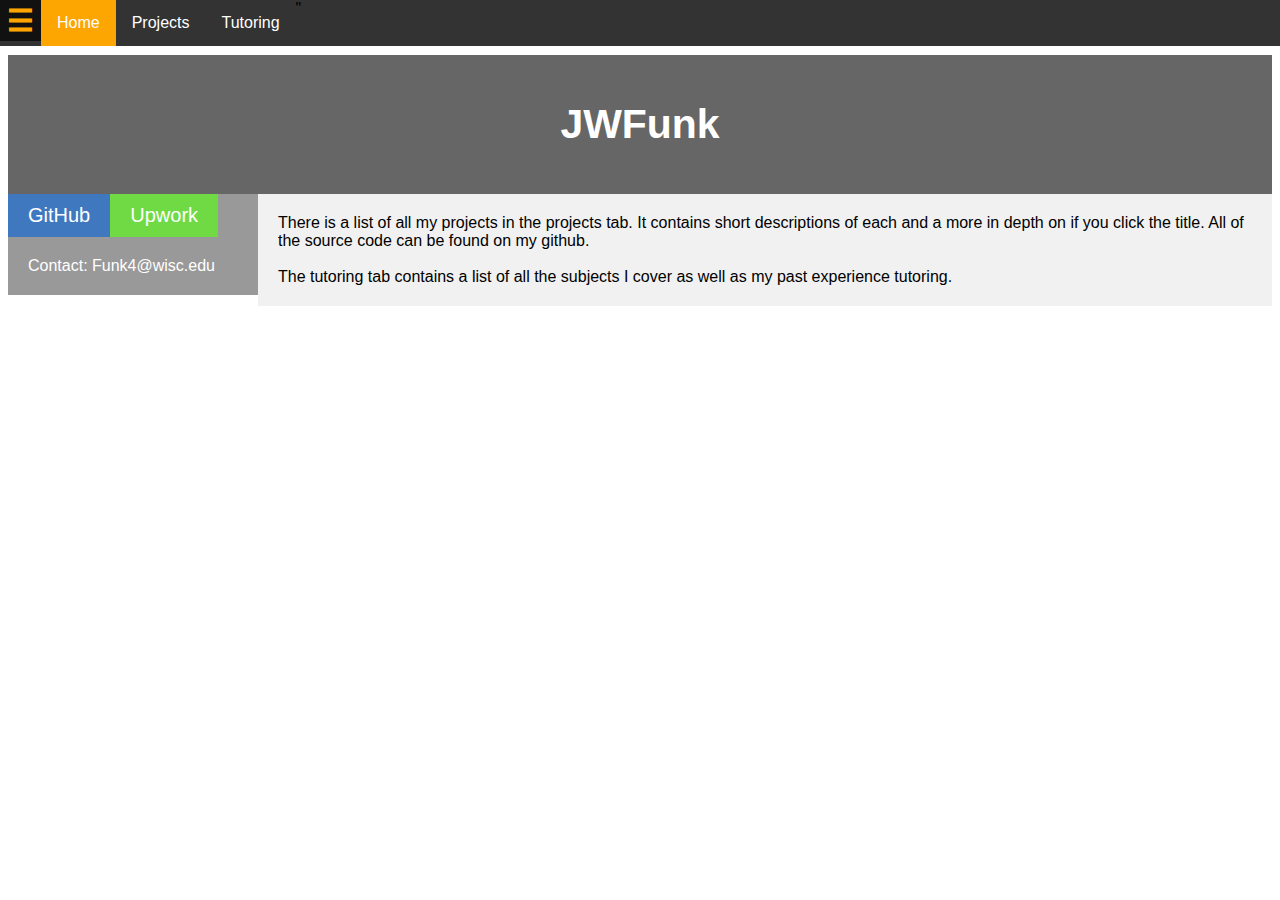
<file: index.html>
<!DOCTYPE html>
<html>
<head>
<title>JWFunk's website</title>
<link rel="stylesheet" href="styles.css">
<meta charset="utf-8">
<meta name="viewport" content="width=device-width, initial-scale=1">
<style>

.github {
  display: inline-block;
  padding: 10px 20px 10px 20px;
  text-decoration: none;
  background-color: #4078c0;
  color: white;
  font-size: 20px;
}

.upwork {
  display: inline-block;
  padding: 10px 20px 10px 20px;
  text-decoration: none;
  background-color: #6fda44;
  color: white;
  font-size: 20px;
}
.about {
  width: 250px;
  background-color: #999;
  float: left;
}

.content {
  width: calc(100% - 250px);
  float: left;
}

.contact {
  color: white;
  background-color: #999;
}

</style>
</head>
<body>

<div id ="mySidenav" class="sidenav">
<a href="javascript:void(0)" class = "closebtn" onclick="closeNav()">&times;</a>
<a></a>
</div>

<div id="main">
<ul>
<li id="menubtn"><b><span style="font-size:30px;cursor:pointer" onclick="openNav()">&#9776;</span></b></li>
<li><a class="active">Home</a></li>
<li><a href="projects.html">Projects</a></li>
<li><a href="tutoring.html">Tutoring</a></li>"
</ul>
</div>

<header>
<h3>JWFunk</h3>
</header>
<nav class="about">
<a class="github" href="https://github.com/jwfunk">GitHub</a><a class="upwork" href="https://www.upwork.com/freelancers/~01d76af051ea666451">Upwork</a>
<br>
<article class="contact">
Contact: Funk4@wisc.edu
</article>
</nav>
<section class="content">
<article>
There is a list of all my projects in the projects tab. It contains short descriptions of each and a more in depth on if you click the title. All of the source code can be found on my github.
<br><br>
The tutoring tab contains a list of all the subjects I cover as well as my past experience tutoring. 
</article>
</section>
</div>
<script>

function openNav() {
  document.getElementById("mySidenav").style.width = "250px";
  document.getElementById("main").style.marginLeft = "250px";
  document.getElementById("menubtn").style.width = "0px";
}

function closeNav() {
  document.getElementById("mySidenav").style.width = "0";
  document.getElementById("main").style.marginLeft= "0";
  document.getElementById("menubtn").style.width = "42px";
}
</script>
</body>
</html>
</file>
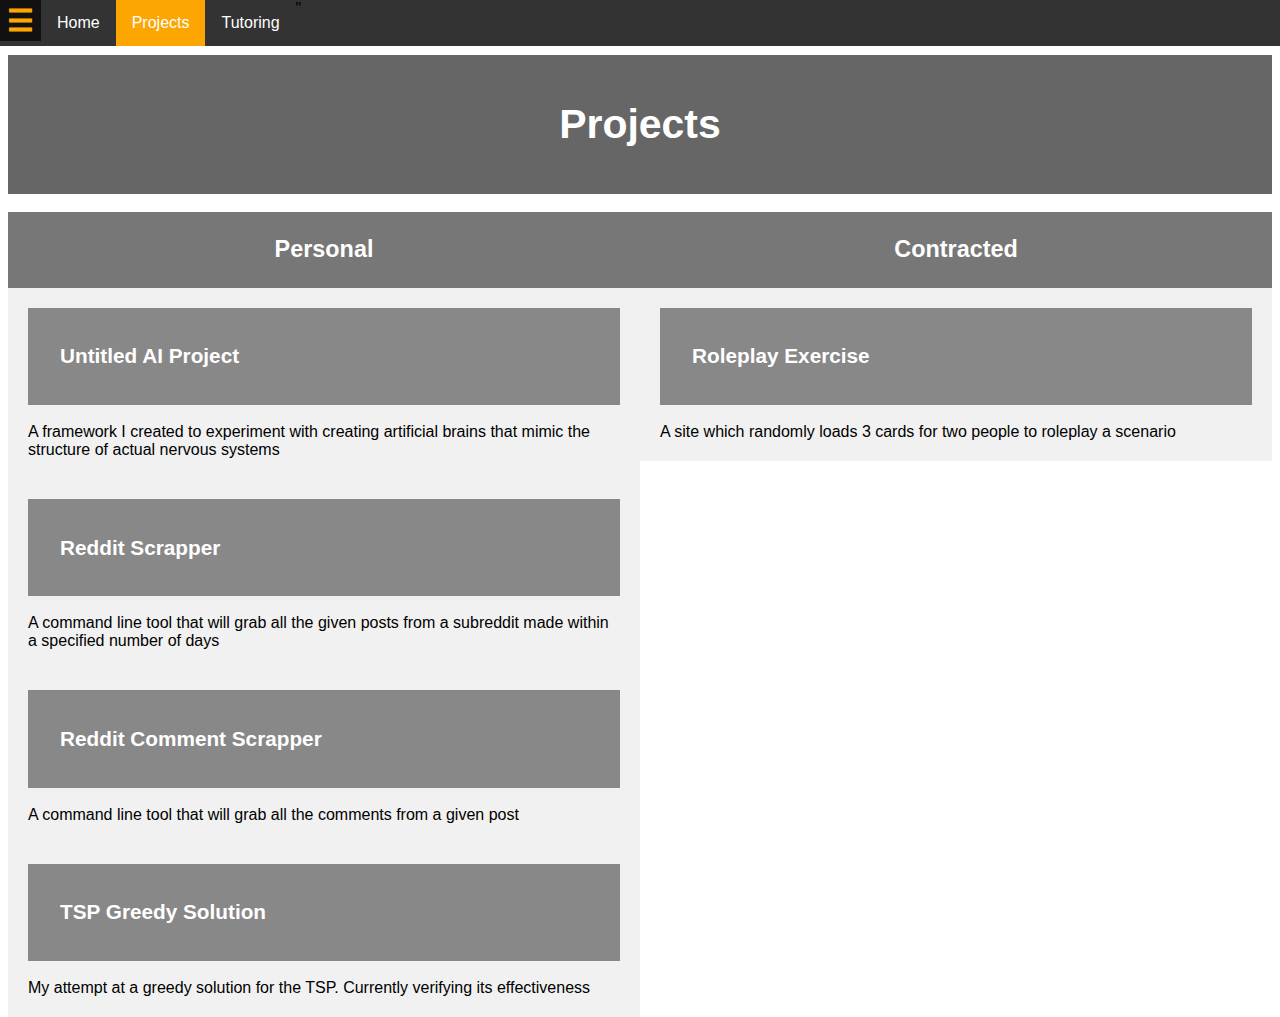
<file: projects.html>
<!DOCTYPE html>
<html>
<head>
<title>Projects</title>
<link rel="stylesheet" href="styles.css">
<meta charset="utf-8">
<meta name="viewport" content="width=device-width, initial-scale=1">
<style>
.link {
  padding: 2px 2px 2px 32px;
  text-decoration: none;
  font-size: 25px;
  color: white;
  display: block;
  transition: 0.3s;
  background-color: #888;
}

.left {
  width: 50%;
  float: left;
}

.sub {
  padding: 1px;
  background-color: #777;
  font-size: 20px;
}

</style>
</head>
<body>

<div id ="mySidenav" class="sidenav">
<a href="javascript:void(0)" class = "closebtn" onclick="closeNav()">&times;</a>
<a></a>
</div>

<div id="main">
<ul>
<li id="menubtn"><b><span style="font-size:30px;cursor:pointer" onclick="openNav()">&#9776;</span></b></li>
<li><a href="index.html">Home</a></li>
<li><a class="active">Projects</a></li>
<li><a href="tutoring.html">Tutoring</a></li>"
</ul>
</div>
<header>
<h3>Projects</h3>
</header>
<br>
<section class="left">
<header class="sub">
<h3>Personal</h3>
</header>
<article>
	<a class="link" href="untitledAI.html"><h5>Untitled AI Project</h5></a>
	<br>
	A framework I created to experiment with creating artificial brains that mimic the structure of actual nervous systems
</article>
<article>
	<a class="link" href="redditScrapper.html"><h5>Reddit Scrapper</h5></a>
	<br>
	A command line tool that will grab all the given posts from a subreddit made within a specified number of days
</article>
<article>
	<a class="link" href="redditCommentScrapper.html"><h5>Reddit Comment Scrapper</h5></a>
	<br>
	A command line tool that will grab all the comments from a given post
</article>
<article>
	<a class="link" href="tsp.html"><h5>TSP Greedy Solution</h5></a>
	<br>
	My attempt at a greedy solution for the TSP. Currently verifying its effectiveness
</article>
</section>
<section class="left">
<header class="sub">
<h3>Contracted</h3>
</header>
<article>
	<a class="link" href="https://roleplayexercise.github.io"><h5>Roleplay Exercise</h5></a>
	<br>
	A site which randomly loads 3 cards for two people to roleplay a scenario
</article>
</section>
</div>
<script>

function openNav() {
  document.getElementById("mySidenav").style.width = "250px";
  document.getElementById("main").style.marginLeft = "250px";
  document.getElementById("menubtn").style.width = "0px";
}

function closeNav() {
  document.getElementById("mySidenav").style.width = "0";
  document.getElementById("main").style.marginLeft= "0";
  document.getElementById("menubtn").style.width = "42px";
}
</script>
</body>
</html>
</file>
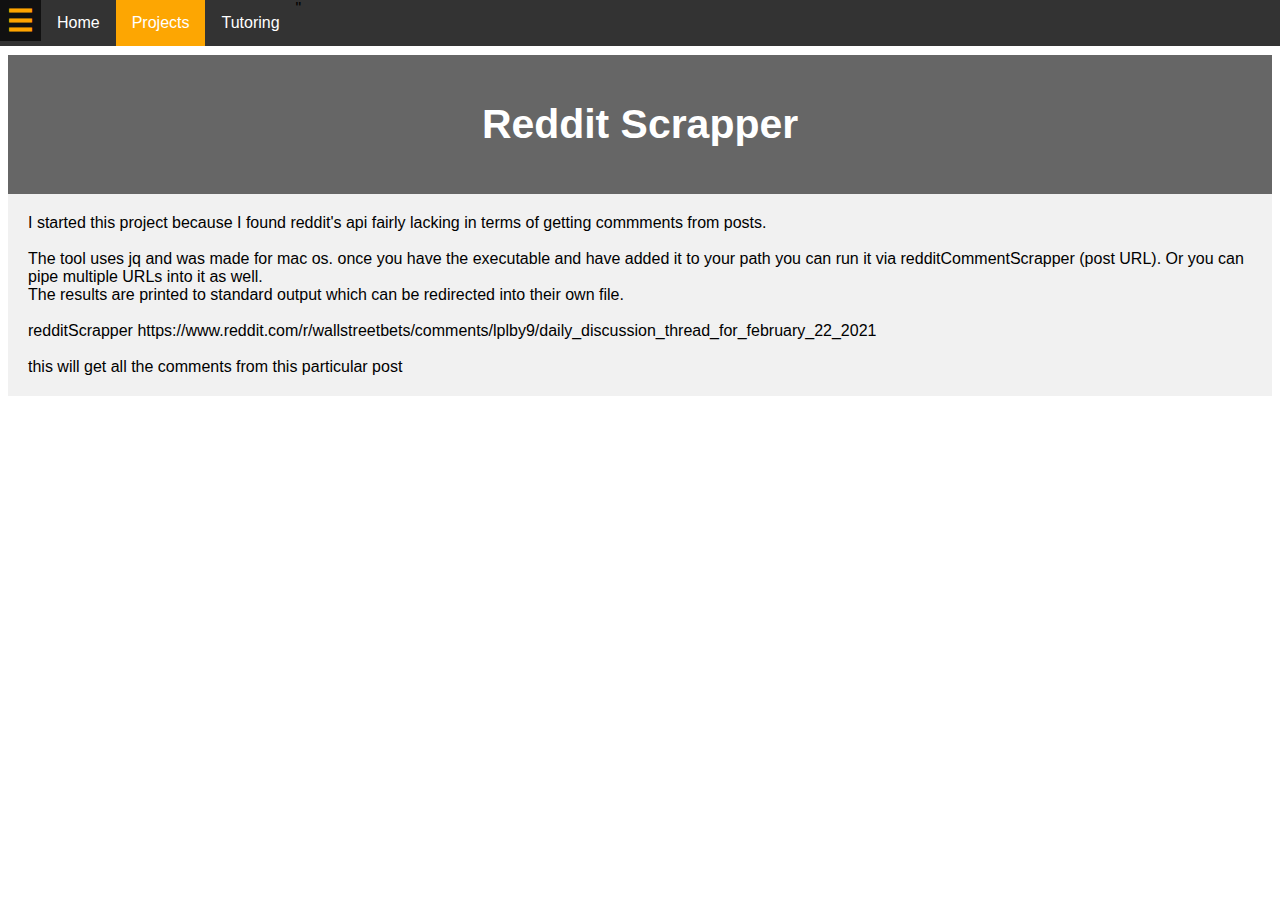
<file: redditCommentScrapper.html>
<!DOCTYPE html>
<html>
<head>
<title>Reddit Comment Scrapper</title>
<meta charset="utf-8">
<meta name="viewport" content="width=device-width, initial-scale=1">
<link rel="stylesheet" href="styles.css">
</head>
<body>

<div id ="mySidenav" class="sidenav">
<a href="javascript:void(0)" class = "closebtn" onclick="closeNav()">&times;</a>
<a></a>
</div>

<div id="main">
<ul>
<li id="menubtn"><b><span style="font-size:30px;cursor:pointer" onclick="openNav()">&#9776;</span></b></li>
<li><a href="index.html">Home</a></li>
<li><a class="active" href="projects.html">Projects</a></li>
<li><a href="tutoring.html">Tutoring</a></li>"
</ul>
</div>

<div>
<header>
<h3>Reddit Scrapper</h3>
</header>
<section>
<article>
I started this project because I found reddit's api fairly lacking in terms of getting commments from posts. 
<br><br>
The tool uses jq and was made for mac os. once you have the executable and have added it to your path you can run it via redditCommentScrapper (post URL). Or you can pipe multiple URLs into it as well.
<br>
The results are printed to standard output which can be redirected into their own file.
<br><br>
redditScrapper https://www.reddit.com/r/wallstreetbets/comments/lplby9/daily_discussion_thread_for_february_22_2021
<br><br>
this will get all the comments from this particular post
</body>
</html>
</file>
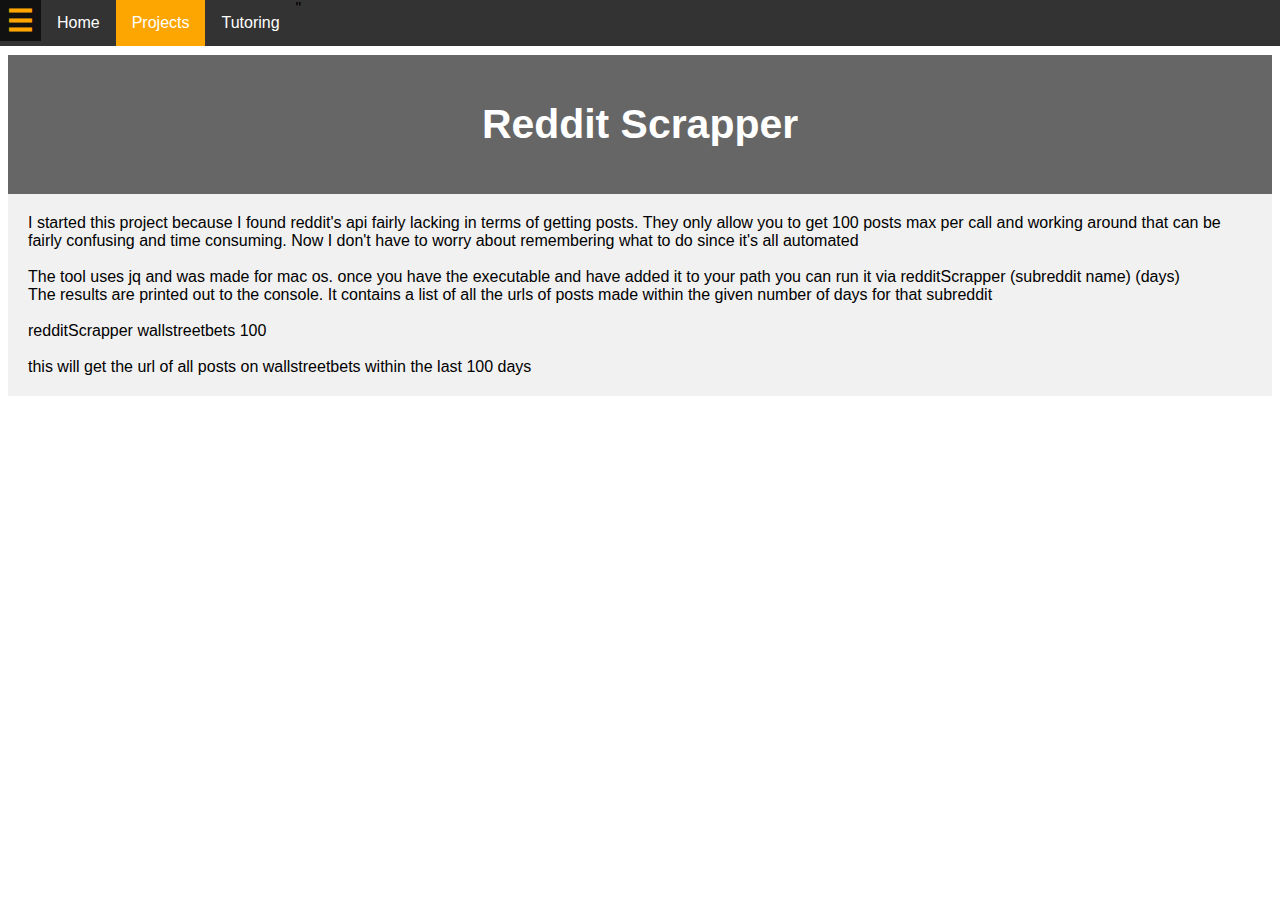
<file: redditScrapper.html>
<!DOCTYPE html>
<html>
<head>
<title>Reddit Scrapper</title>
<meta charset="utf-8">
<meta name="viewport" content="width=device-width, initial-scale=1">
<link rel="stylesheet" href="styles.css">
</head>
<body>

<div id ="mySidenav" class="sidenav">
<a href="javascript:void(0)" class = "closebtn" onclick="closeNav()">&times;</a>
<a></a>
</div>

<div id="main">
<ul>
<li id="menubtn"><b><span style="font-size:30px;cursor:pointer" onclick="openNav()">&#9776;</span></b></li>
<li><a href="index.html">Home</a></li>
<li><a class="active" href="projects.html">Projects</a></li>
<li><a href="tutoring.html">Tutoring</a></li>"
</ul>
</div>

<div>
<header>
<h3>Reddit Scrapper</h3>
</header>
<section>
<article>
I started this project because I found reddit's api fairly lacking in terms of getting posts. They only allow you to get 100 posts max per call and working around that can be fairly confusing and time consuming. Now I don't have to worry about remembering what to do since it's all automated
<br><br>
The tool uses jq and was made for mac os. once you have the executable and have added it to your path you can run it via redditScrapper (subreddit name) (days)
<br>
The results are printed out to the console. It contains a list of all the urls of posts made within the given number of days for that subreddit
<br><br>
redditScrapper wallstreetbets 100
<br><br>
this will get the url of all posts on wallstreetbets within the last 100 days 
</body>
</html>
</file>
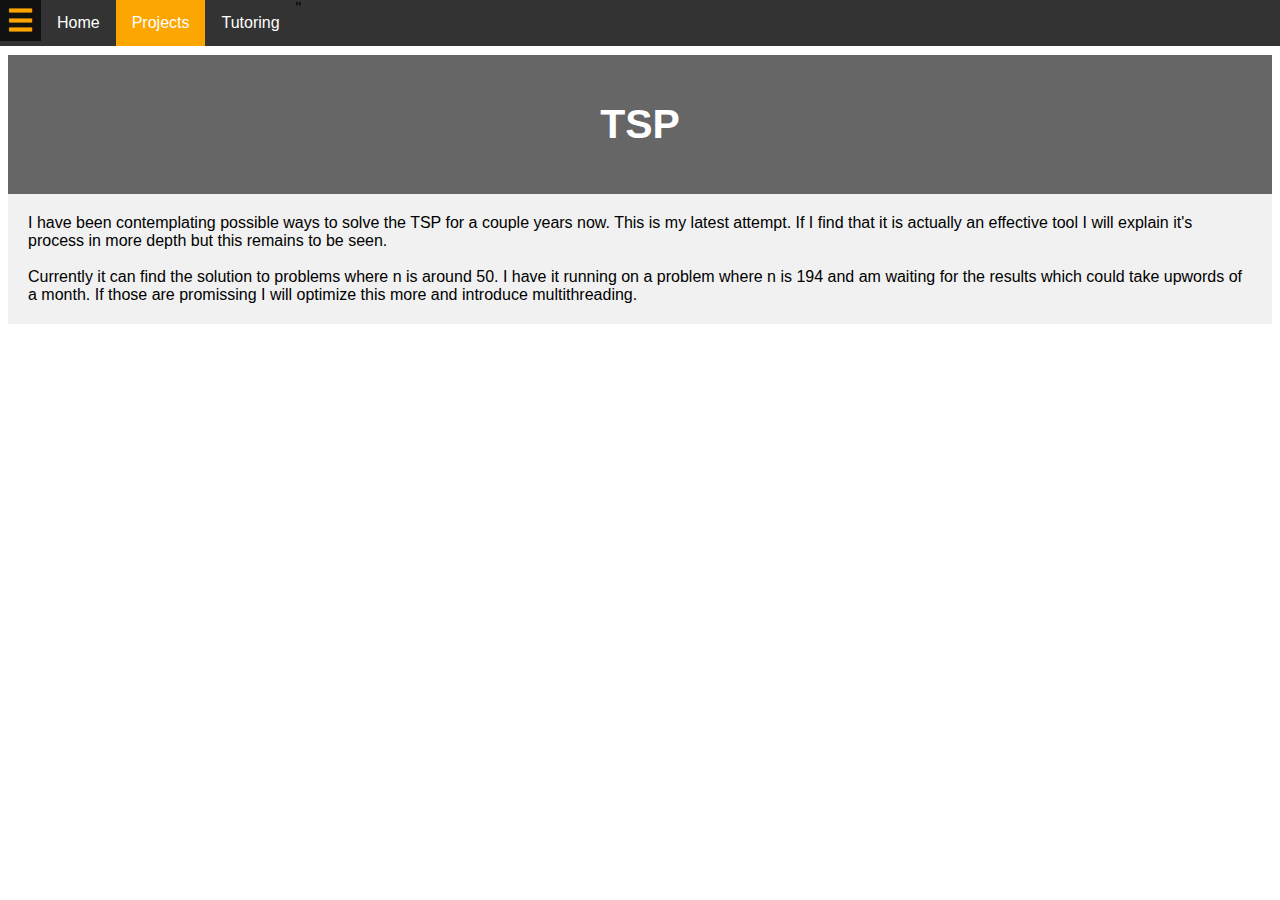
<file: tsp.html>
<!DOCTYPE html>
<html>
<head>
<title>TSP</title>
<meta charset="utf-8">
<meta name="viewport" content="width=device-width, initial-scale=1">
<link rel="stylesheet" href="styles.css">
</head>
<body>

<div id ="mySidenav" class="sidenav">
<a href="javascript:void(0)" class = "closebtn" onclick="closeNav()">&times;</a>
<a></a>
</div>

<div id="main">
<ul>
<li id="menubtn"><b><span style="font-size:30px;cursor:pointer" onclick="openNav()">&#9776;</span></b></li>
<li><a href="index.html">Home</a></li>
<li><a class="active" href="projects.html">Projects</a></li>
<li><a href="tutoring.html">Tutoring</a></li>"
</ul>
</div>

<div>
<header>
<h3>TSP</h3>
</header>
<section>
<article>
I have been contemplating possible ways to solve the TSP for a couple years now. This is my latest attempt. If I find that it is actually an effective tool I will explain it's process in more depth but this remains to be seen.
<br><br>
Currently it can find the solution to problems where n is around 50. I have it running on a problem where n is 194 and am waiting for the results which could take upwords of a month. If those are promissing I will optimize this more and introduce multithreading.
</article>
</body>
</html>
</file>
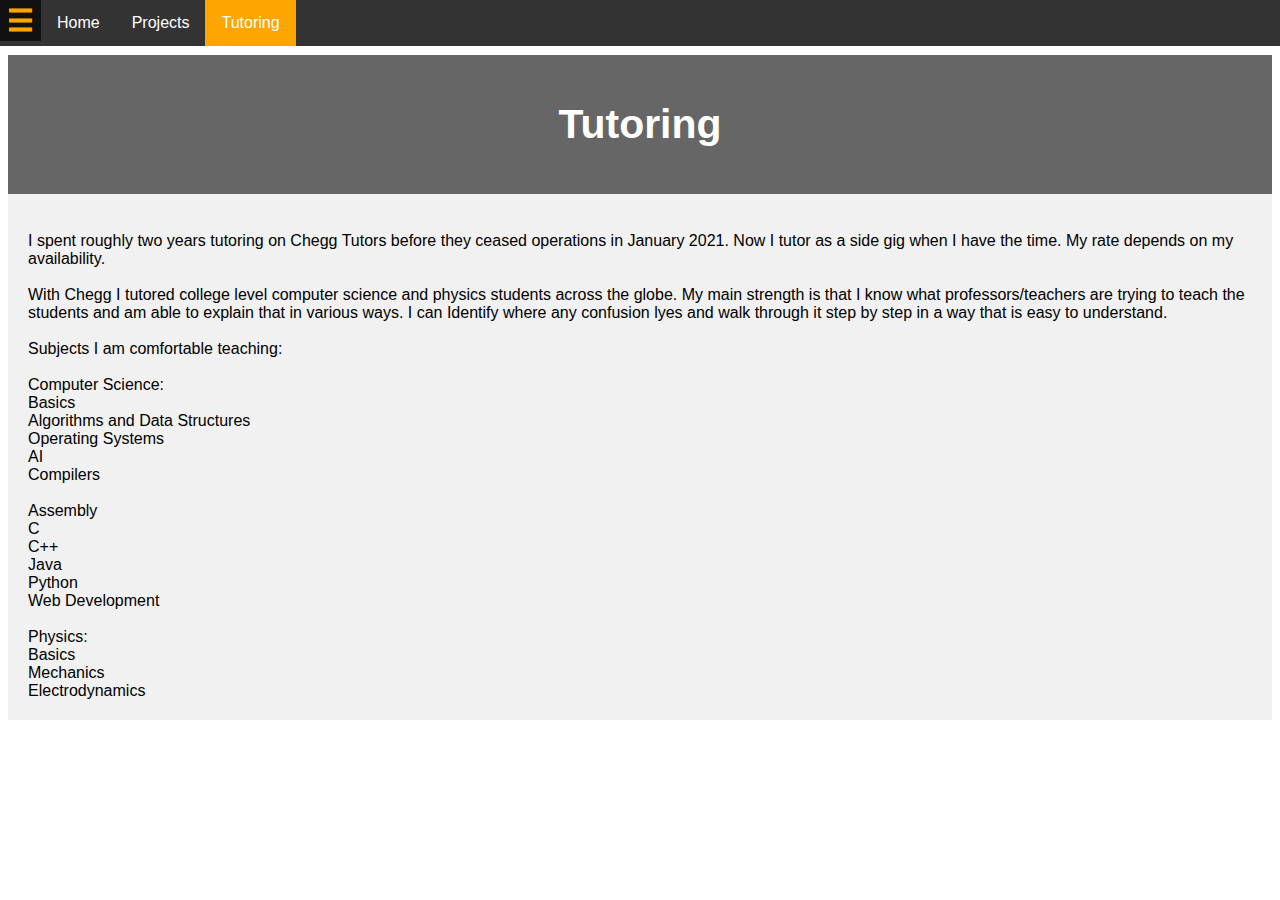
<file: tutoring.html>
<!DOCTYPE html>
<html>
<head>
<title>Tutoring</title>
<link rel="stylesheet" href="styles.css">
<meta charset="utf-8">
<meta name="viewport" content="width=device-width, initial-scale=1">
<style>

</style>
</head>
<body>

<div id ="mySidenav" class="sidenav">
<a href="javascript:void(0)" class = "closebtn" onclick="closeNav()">&times;</a>
<a></a>
</div>

<div id="main">
<ul>
<li id="menubtn"><b><span style="font-size:30px;cursor:pointer" onclick="openNav()">&#9776;</span></b></li>
<li><a href="index.html">Home</a></li>
<li><a href="projects.html">Projects</a></li>
<li><a class="active">Tutoring</a></li>
</ul>
</div>
<header>
<h3>Tutoring</h3>
</header>
<article>
<br>
<section>
I spent roughly two years tutoring on Chegg Tutors before they ceased operations in January 2021. Now I tutor as a side gig when I have the time. My rate depends on my availability.
<br><br>
With Chegg I tutored college level computer science and physics students across the globe. My main strength is that I know what professors/teachers are trying to teach the students and am able to explain that in various ways. I can Identify where any confusion lyes and walk through it step by step in a way that is easy to understand.
<br><br>
Subjects I am comfortable teaching:
<br><br>
Computer Science:
<br>
Basics
<br>
Algorithms and Data Structures
<br>
Operating Systems
<br>
AI
<br>
Compilers
<br>
<br>
Assembly
<br>
C
<br>
C++
<br>
Java
<br>
Python
<br>
Web Development
<br>
<br>
Physics:
<br>
Basics
<br>
Mechanics
<br>
Electrodynamics
</article>
</section>
</div>
<script>

function openNav() {
  document.getElementById("mySidenav").style.width = "250px";
  document.getElementById("main").style.marginLeft = "250px";
  document.getElementById("menubtn").style.width = "0px";
}

function closeNav() {
  document.getElementById("mySidenav").style.width = "0";
  document.getElementById("main").style.marginLeft= "0";
  document.getElementById("menubtn").style.width = "42px";
}
</script>
</body>
</html>
</file>
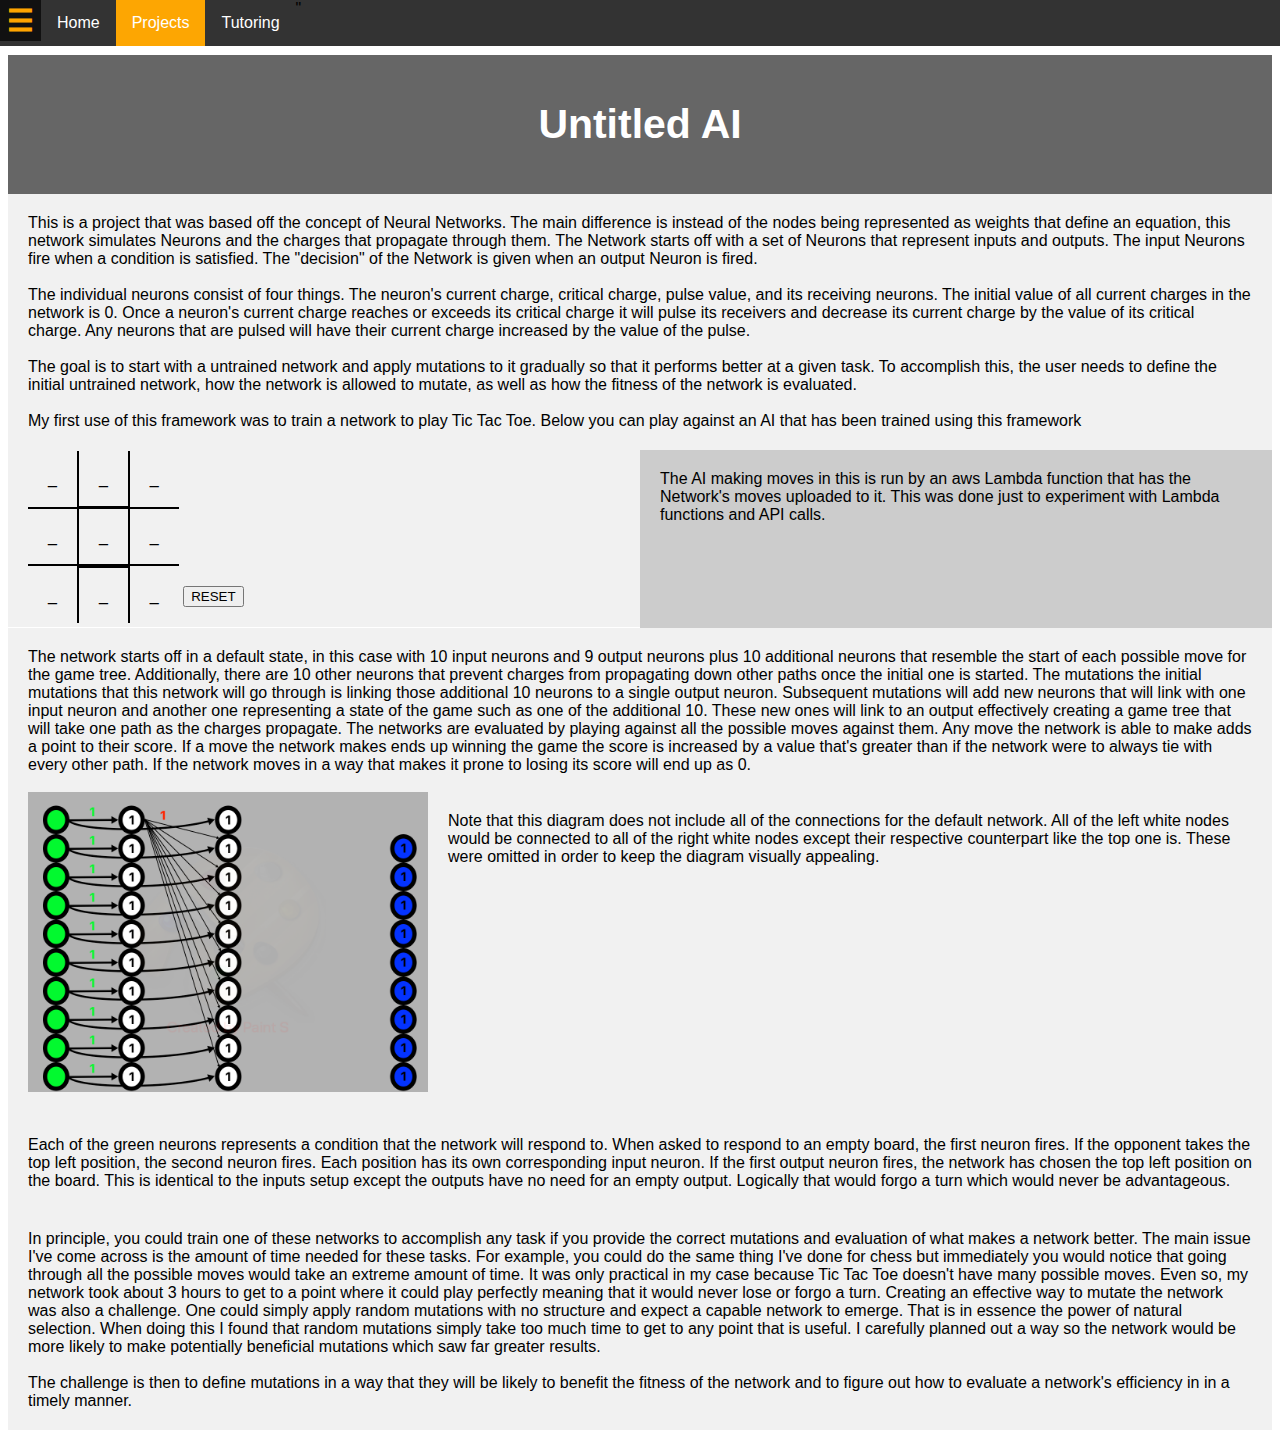
<file: untitledAI.html>
<!DOCTYPE html>
<html>
<head>
<title>Untitled AI</title>
<meta charset="utf-8">
<meta name="viewport" content="width=device-width, initial-scale=1">
<link rel="stylesheet" href="styles.css">
<style>

article {
	float: left;
}

li c:hover {
	cursor:pointer;
	background-color: #555;
}

li c {
	display: black;
	color: black;
	text-align: center;
	padding: 19px 20px;
	text-decoration: none;
}


.ttt {
	width: 50%;
}
.navr{
  float: right;
  width: 50%;
  background: #ccc;
  padding: 20px;
  min-height: 178px;
}

.picr{
  float: right;
  width: calc(100% - 400px);
}

.tttr {
	list-style-type: none;
	margin: 0;
	padding 0;
}
.top {
	border-bottom: 2px solid black;
	border-right: 2px solid black;
	border-left: 2px solid black;
}

.bottom {
	border-top: 2px solid black;
	border-right: 2px solid black;
	border-left: 2px solid black;
}

.right {
	border-top: 2px solid black;
	border-bottom: 2px solid black;
	border-left: 2px solid black;
}

.left{
	border-top: 2px solid black;
	border-right: 2px solid black;
	border-bottom: 2px solid black;
}

.middle{
	outline: 2px solid black;
}
@media (max-width: 575px) {
  .ttt {
    width: 100%;
    height: auto;
  }
  .navr {
    width: 100%;
    margin-bottom: 20px;
  }
}

@media (max-width: 655px) {
  .picr {
    width: 100%;
  }
}
</style>
</head>
<body>

<div id ="mySidenav" class="sidenav">
<a href="javascript:void(0)" class = "closebtn" onclick="closeNav()">&times;</a>
<a></a>
</div>

<div id="main">
<ul>
<li id="menubtn"><b><span style="font-size:30px;cursor:pointer" onclick="openNav()">&#9776;</span></b></li>
<li><a href="index.html">Home</a></li>
<li><a class="active" href="projects.html">Projects</a></li>
<li><a href="tutoring.html">Tutoring</a></li>"
</ul>
</div>

<div>
<header>
<h3>Untitled AI</h3>
</header>
<section>
<article>
This is a project that was based off the concept of Neural Networks. The main difference is instead of the nodes being represented as weights that define an equation, this network simulates Neurons and the charges that propagate through them. The Network starts off with a set of Neurons that represent inputs and outputs. The input Neurons fire when a condition is satisfied. The "decision" of the Network is given when an output Neuron is fired.
<br><br>
The individual neurons consist of four things. The neuron's current charge, critical charge, pulse value, and its receiving neurons. The initial value of all current charges in the network is 0. Once a neuron's current charge reaches or exceeds its critical charge it will pulse its receivers and decrease its current charge by the value of its critical charge. Any neurons that are pulsed will have their current charge increased by the value of the pulse. 
<br><br>
The goal is to start with a untrained network and apply mutations to it gradually so that it performs better at a given task. To accomplish this, the user needs to define the initial untrained network, how the network is allowed to mutate, as well as how the fitness of the network is evaluated.
<br><br>
My first use of this framework was to train a network to play Tic Tac Toe. Below you can play against an AI that has been trained using this framework
</article>
<nav class="navr">The AI making moves in this is run by an aws Lambda function that has the Network's moves uploaded to it. This was done just to experiment with Lambda functions and API calls.</nav>
<div>
<article class="ttt">
<div class="tttr">
	<li><c id ="0" onclick="makeMove(0)">_</c>
	<li><c id ="1" class="top" onclick="makeMove(1)">_</c>
	<li class="br"><c id ="2" onclick="makeMove(2)">_</c>
</div>
</article>
<article class="ttt">
<div class="tttr">
	<li><c id ="3" class="left" onclick="makeMove(3)">_</c>
	<li><c id ="4" class="middle" onclick="makeMove(4)">_</c>
	<li class="br"><c id ="5" class="right" onclick="makeMove(5)">_</c>
</div>
</article>
<br>
<article class="ttt">
<div class="tttr">
	<li>
		<c id ="6" onclick="makeMove(6)">_</c><c id ="7" class="bottom" onclick="makeMove(7)">_</c><c id ="8" onclick="makeMove(8)">_</c>
		<button onclick="reset()">RESET</button>
	</li>
</div>
</article>
</div>
<br><br>
<article>
The network starts off in a default state, in this case with 10 input neurons and 9 output neurons plus 10 additional neurons that resemble the start of each possible move for the game tree. Additionally, there are 10 other neurons that prevent charges from propagating down other paths once the initial one is started. The mutations the initial mutations that this network will go through is linking those additional 10 neurons to a single output neuron. Subsequent mutations will add new neurons that will link with one input neuron and another one representing a state of the game such as one of the additional 10. These new ones will link to an output effectively creating a game tree that will take one path as the charges propagate. The networks are evaluated by playing against all the possible moves against them. Any move the network is able to make adds a point to their score. If a move the network makes ends up winning the game the score is increased by a value that's greater than if the network were to always tie with every other path. If the network moves in a way that makes it prone to losing its score will end up as 0.
<br><br>
<img src="Default.png" width="400px">
<article class="picr">Note that this diagram does not include all of the connections for the default network. All of the left white nodes would be connected to all of the right white nodes except their respective counterpart like the top one is. These were omitted in order to keep the diagram visually appealing.</article>
</article>
<article>
Each of the green neurons represents a condition that the network will respond to. When asked to respond to an empty board, the first neuron fires. If the opponent takes the top left position, the second neuron fires. Each position has its own corresponding input neuron. If the first output neuron fires, the network has chosen the top left position on the board. This is identical to the inputs setup except the outputs have no need for an empty output. Logically that would forgo a turn which would never be advantageous.
</article>
<br><br><br>
<article>
In principle, you could train one of these networks to accomplish any task if you provide the correct mutations and evaluation of what makes a network better. The main issue I've come across is the amount of time needed for these tasks. For example, you could do the same thing I've done for chess but immediately you would notice that going through all the possible moves would take an extreme amount of time. It was only practical in my case because Tic Tac Toe doesn't have many possible moves. Even so, my network took about 3 hours to get to a point where it could play perfectly meaning that it would never lose or forgo a turn. Creating an effective way to mutate the network was also a challenge. One could simply apply random mutations with no structure and expect a capable network to emerge. That is in essence the power of natural selection. When doing this I found that random mutations simply take too much time to get to any point that is useful. I carefully planned out a way so the network would be more likely to make potentially beneficial mutations which saw far greater results. 
<br><br>
The challenge is then to define mutations in a way that they will be likely to benefit the fitness of the network and to figure out how to evaluate a network's efficiency in in a timely manner.
</article>
</section>
</div>
<script>

var a = "";
var turn = -1;

function openNav() {
  document.getElementById("mySidenav").style.width = "250px";
  document.getElementById("main").style.marginLeft = "250px";
  document.getElementById("menubtn").style.width = "0px";
  document.getElementById("menubtn").style.visibility = "hidden";
}

function closeNav() {
  document.getElementById("mySidenav").style.width = "0";
  document.getElementById("main").style.marginLeft= "0";
  document.getElementById("menubtn").style.width = "42px";
  document.getElementById("menubtn").style.visibility = "visible";
}

function makeMove(pos) {
	if(document.getElementById(pos).innerHTML == "_"){
		document.getElementById(pos).innerHTML = "X";
		a += pos;
		if(a == "")
			a = "-1";
		callAwsLambdaFunction(a);
	}
}

function reset(){
	for(i = 0;i < 9;++i){
		document.getElementById(i).innerHTML = "_"
	}
	a = "";
	if(turn == 1){
		turn = -1;
	}
	else{
		a += "-1";
		callAwsLambdaFunction(a);
		turn = 1;
	}
}

function checkIfDone(){
	var i;
	var done = 1;
	for(i = 0;i < 9;++i){
		if(document.getElementById(i).innerHTML == "_"){
			done = 0;
		}
	}
	if(done == 1){
		for(i = 0;i < 9;++i){
			document.getElementById(i).innerHTML = "_"
		}
		a = "";
	}
}

function callAwsLambdaFunction(pos) {
        var xhttp = new XMLHttpRequest();
        xhttp.onreadystatechange = function() {
            if (this.readyState == 4 && this.status == 200) {
		document.getElementById(this.responseText.charAt(1)).innerHTML = "O";
            }
        };
	var url = "https://ajxaowarnk.execute-api.us-east-2.amazonaws.com/prod?input=" + pos;
        xhttp.open("GET", url, true);
        xhttp.send();

    }
</script>
</body>
</html>
</file>
<file: styles.css>
* {
  box-sizing: border-box;
}

body {
  margin-top: 55px;
  font-family: Arial, Helvetica, sans-serif;
}

.sidenav {
  height: 100%;
  width: 0;
  position: fixed;
  z-index: 1;
  top: 0;
  left: 0;
  background-color: #111;
  overflow-x: hidden;
  transition: 0.5s;
  padding-top: 60px;
}

.sidenav a {
  padding: 8px 8px 8px 32px;
  text-decoration: none;
  font-size: 25px;
  color: #818181;
  display: block;
  transition: 0.3s;
}

.sidenav a:hover {
  color: #f1f1f1;
}

.sidenav .closebtn {
  position: absolute;
  top: 0;
  right: 25px;
  font-size: 36px;
  margin-left: 50px;
}

#main {
  position: fixed;
  transition: margin-left .5s;
  left: 0;
  top: 0;
  right: 0;
}

/* Style the header */
header {
  background-color: #666;
  padding: 5px;
  text-align: center;
  font-size: 35px;
  color: white;
}

/* Create two columns/boxes that floats next to each other */

article {
  #float: left;
  padding: 20px;
  background-color: #f1f1f1;
}


/* Clear floats after the columns */
section:after {
  content: "";
  display: table;
  clear: both;
}

/* Style the footer */
footer {
  background-color: #777;
  padding: 10px;
  text-align: center;
  color: white;
}


ul {
  list-style-type: none;
  margin: 0;
  padding: 0;
  overflow: hidden;
  background-color: #333;
}

li {
  float: left;
}

li a {
  display: block;
  color: white;
  text-align: center;
  padding: 14px 16px;
  text-decoration: none;
}
li b {
  display: block;
  color: orange;
  text-align: center;
  padding: 3px 7px;
  text-decoration: none;
}


li a:hover:not(.active) {
  background-color: #111;
}

li b:hover {
  background-color: #111;
  overflow: hidden;
}



.active {
  background-color: #fda602;
}

/* Responsive layout - makes the two columns/boxes stack on top of each other instead of next to each other, on small screens */
@media (max-width: 600px) {
  nav, article {
    width: 100%;
    height: auto;
  }
}
@media screen and (max-height: 450px) {
  .sidenav {padding-top: 0px;}
  .sidenav a {font-size: 18px;}
}
</file>
